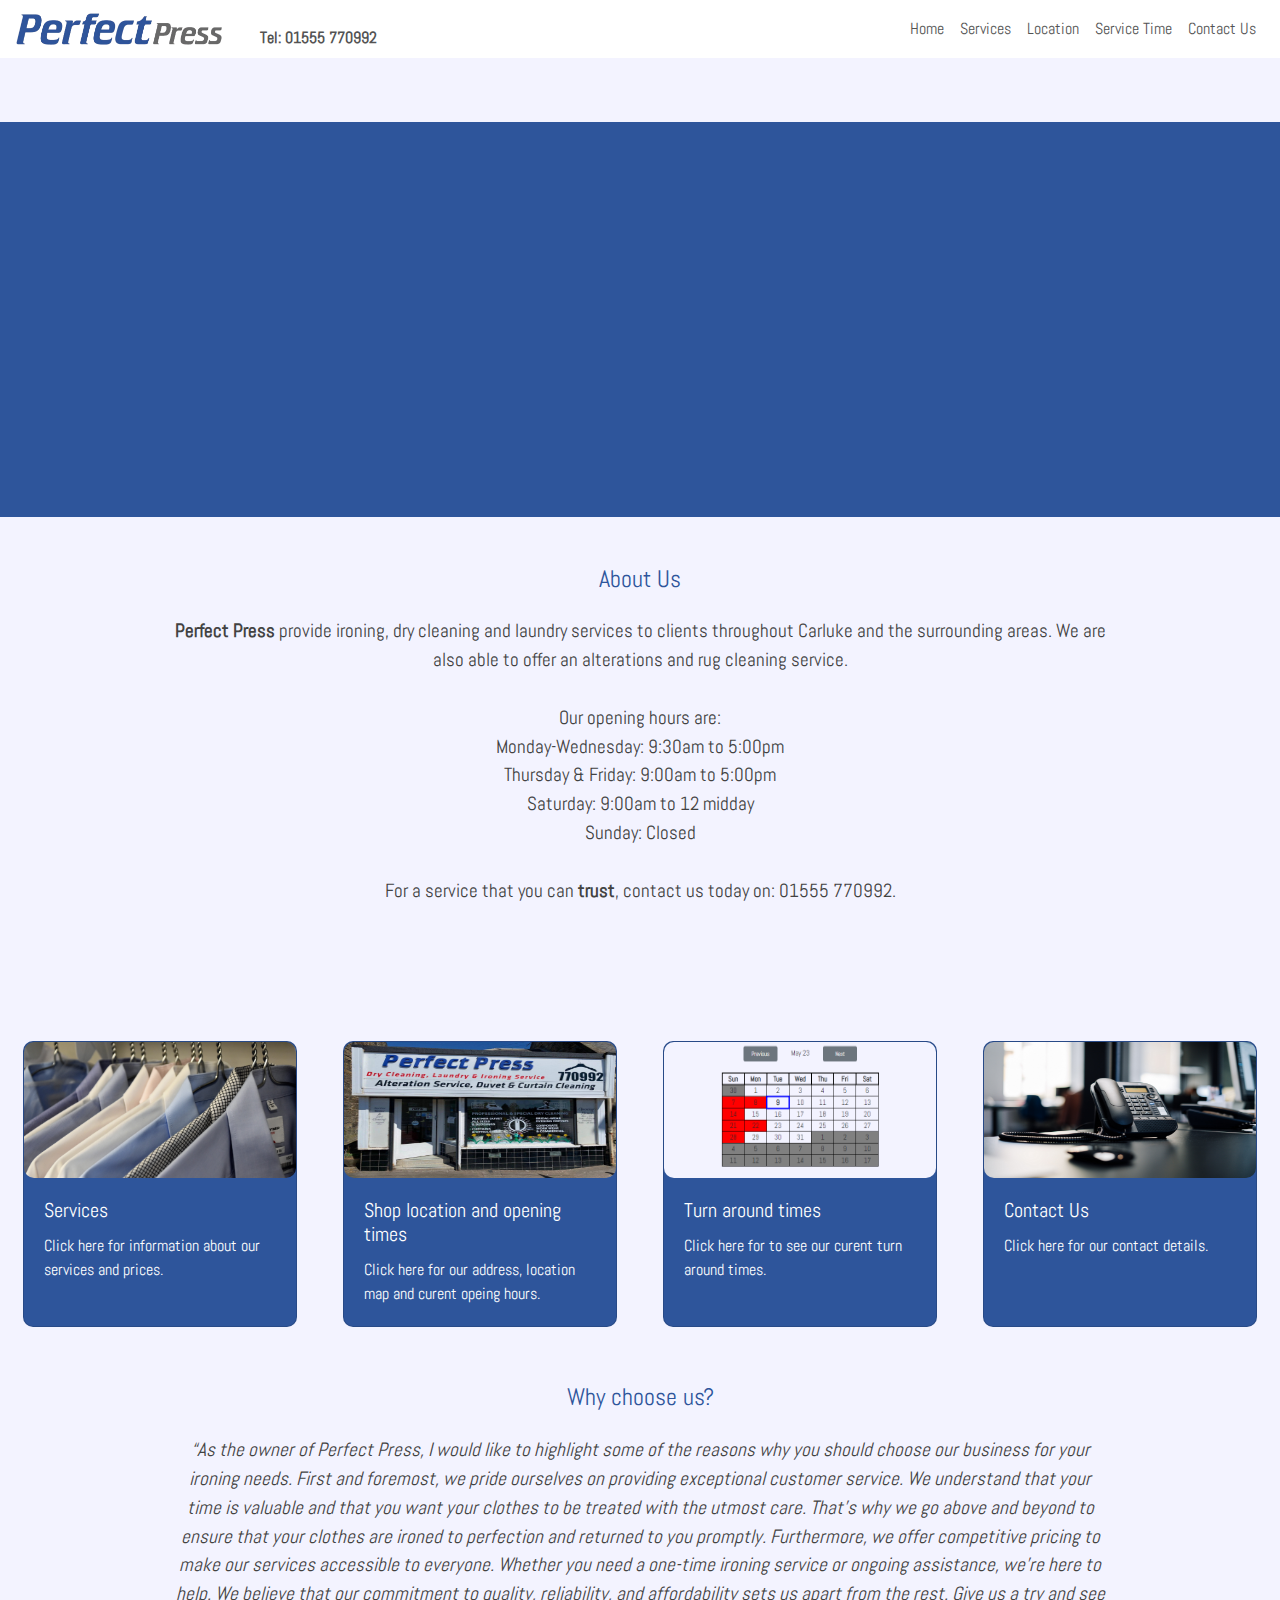
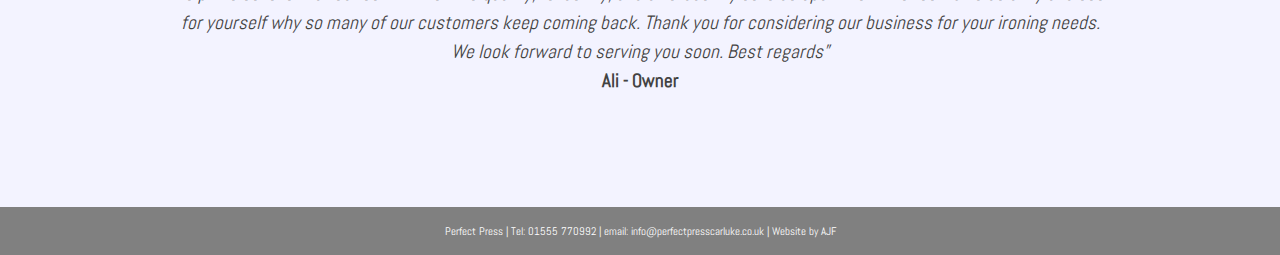
<file: index.html>
<html lang="en">

<head>
  <meta charset="UTF-8">
  <meta http-equiv="X-UA-Compatible" content="IE=edge">
  <meta name="viewport" content="width=device-width, initial-scale=1, shrink-to-fit=no">
  <title>PerfectPressCarluke</title>
  <!-- Bootstrap CSS -->
  <link rel="stylesheet" href="https://cdn.jsdelivr.net/npm/bootstrap@4.3.1/dist/css/bootstrap.min.css"
    integrity="sha384-ggOyR0iXCbMQv3Xipma34MD+dH/1fQ784/j6cY/iJTQUOhcWr7x9JvoRxT2MZw1T" crossorigin="anonymous">
  <link rel="stylesheet" href="stylesheet.css">
  <link rel="preconnect" href="https://fonts.googleapis.com">
<link rel="preconnect" href="https://fonts.gstatic.com" crossorigin>
<link href="https://fonts.googleapis.com/css2?family=Abel&display=swap" rel="stylesheet">
  <script src="components/header.js" type="text/javascript" defer></script>
  <script src="components/footer.js" type="text/javascript" defer></script>

</head>

<body>


  <header-component></header-component>


<div class="main_image_container">
  <img id="main_image" src="images/perfect_press_image3.png" alt="shitrs" class="main_image">
  <div class="main_text_container">
  <div class="main_image_text">
        <div id="changing_texts" class="changing_texts"></div>    
    </div>
  </div>
  </div>

</div> 

      



<div class="section_title">
  <h4>About Us</h4>
</div>

<div class="section_text">
  <b>Perfect Press</b> provide ironing, dry cleaning and laundry services to clients throughout Carluke and the surrounding areas. We are also able to offer an
  alterations and rug cleaning service.
  <br><br>
  Our opening hours are:
      <br>
      Monday-Wednesday: 9:30am to 5:00pm<br>
      Thursday & Friday: 9:00am to 5:00pm<br>
      Saturday: 9:00am to 12 midday<br>
      Sunday: Closed


  <br><br>For a service that you can <b>trust</b>, contact us today on:  01555  770992.
 </div>

 

 <div class="section_text">
    
      
    </div>

  <div class="row row-cols-1 row-cols-sm-2 mx-auto">

    <div class="col  col d-flex justify-content-center m-2">
      <div  class="card my-card"><a href="services.html">
        <img src="images/img2.jpg" class="card-img-top" alt="card-grid-image">
        <div class="card-body">
          <h5 class="card-title">Services</h5>
          <p class="card-text">Click here for information about our services and prices.</p></a>
        </div>
      </div>
    </div>

    <div class="col  col d-flex justify-content-center m-2">
      <div class="card my-card"><a href="locations.html">
        <img src="images\perfect_press_shop_photo.jpg" class="card-img-top" alt="card-grid-image">
        <div class="card-body">
          <h5 class="card-title">Shop location and opening times</h5>
          <p class="card-text">Click here for our address, location map and curent opeing hours.</p></a>
        </div>
      </div>
    </div>
    <div class="col  col d-flex justify-content-center m-2">
      <div class="card my-card"><a href="service_time.html">
        <img src="images/calendar_pic.PNG" class="card-img-top" alt="card-grid-image">
        <div class="card-body">
          <h5 class="card-title">Turn around times</h5>
          <p class="card-text">Click here for to see our curent turn around times.</p></a>
        </div>
      </div>
    </div>
    <div class="col  col d-flex justify-content-center m-2">
      <div class="card my-card"><a href="contact.html">
        <img src="images\contact_image.jpeg" class="card-img-top" alt="card-grid-image">
        <div class="card-body">
          <h5 class="card-title">Contact Us</h5>
          <p class="card-text">Click here for our contact details.</p></a>
        </div>
      </div>
    </div>
  </div>

  <div class="section_title">
    <h4>Why choose us?</h4>
  </div>
   <div class="section_text">
    
  <q>As the owner of Perfect Press, I would like to highlight some of the reasons why you should choose our business for your ironing needs.

    First and foremost, we pride ourselves on providing exceptional customer service. We understand that your time is valuable
    and that you want your clothes to be treated with the utmost care. That's why we go above and beyond to ensure that your clothes are ironed to perfection and returned to you promptly.
    
    Furthermore, we offer competitive pricing to make our services accessible to everyone. Whether you need a one-time ironing service or ongoing assistance, we're here to help.
    
  We believe that our commitment to quality, reliability, and affordability sets us apart from the rest. Give us a try and see for yourself why so many of our customers keep coming back.
    
    Thank you for considering our business for your ironing needs. We look forward to serving you soon.
    
    Best regards</q><br>
     <b>Ali - Owner</b>
  </div>
   
  
      


  <!-- <div class="footer">
  <div class="footer_text">
    You can contact us at any time on 07742 640432 or email us at albofireprotection@gmail.com
  </div>
</div> -->

<footer-component></footer-component>

  <script src="https://code.jquery.com/jquery-3.2.1.slim.min.js" integrity="sha384-KJ3o2DKtIkvYIK3UENzmM7KCkRr/rE9/Qpg6aAZGJwFDMVNA/GpGFF93hXpG5KkN" crossorigin="anonymous"></script>
  <script src="https://cdn.jsdelivr.net/npm/popper.js@1.12.9/dist/umd/popper.min.js" integrity="sha384-ApNbgh9B+Y1QKtv3Rn7W3mgPxhU9K/ScQsAP7hUibX39j7fakFPskvXusvfa0b4Q" crossorigin="anonymous"></script>
  <script src="https://cdn.jsdelivr.net/npm/bootstrap@4.0.0/dist/js/bootstrap.min.js" integrity="sha384-JZR6Spejh4U02d8jOt6vLEHfe/JQGiRRSQQxSfFWpi1MquVdAyjUar5+76PVCmYl" crossorigin="anonymous"></script>
  <script src="https://ajax.googleapis.com/ajax/libs/jquery/3.6.1/jquery.min.js"></script>
  <script>




var messages = [
 "Welcome to Perfect Press..",
 "..a service that you can trust.",
 "We provide ironing, dry cleaning and laundry services..",
 "..to our clients throughout Carluke and the surrounding areas.",
 "We also provide an alterations service and rug cleaning",
 "Call in at any time and we will be delighted to help you."
  ];

var images = [
  "images/perfect_press_image3.png",
  "images/perfect_press_image3.png",
  "images/img2.jpg",
  "images/img2.jpg",
  "images/alterations.png",
  "images/perfect_press_image3.png"

]



let messNumber=0;
let mainImage = document.getElementById("main_image");
let changingText = document.getElementById("changing_texts");

function displayNextScreen(){
  setTimeout(function(){
  if(images[messNumber]!=images[messNumber-1]){mainImage.style = "opacity:0"}; //if the image changes then fade to opacity:0
    changingText.style="opacity:0";
    } , 0000);
  setTimeout(function(){mainImage.src=images[messNumber];changingText.innerHTML=messages[messNumber];}, 1000);
  setTimeout(function(){ mainImage.style = "opacity:1";changingText.style="opacity:1";incrementCount()},2000);
}

function incrementCount(){
  messNumber++;
  //if (messNumber>messages.length-1){messNumber=0;}
  (messNumber>messages.length-1) ? messNumber=0:null;
}

$(document).ready(function(){
  displayNextScreen();
  setInterval(displayNextScreen, 5000);  
});
  </script>

<!-- Default Statcounter code for My business website http://Www.perfectpresscarluke.co.uk -->
<script type="text/javascript">
  var sc_project=12865806;
  var sc_invisible=1;
  var sc_security="09a783ff";
  </script>
  <script type="text/javascript" src="https://www.statcounter.com/counter/counter.js"; async></script>
  <noscript><div class="statcounter"><a title="Web Analytics" href="https://statcounter.com/"; target="_blank"><img class="statcounter" src="https://c.statcounter.com/12865806/0/09a783ff/1/"; alt="Web Analytics" referrerPolicy="no-referrer-when-downgrade"></a></div></noscript>
  <!-- End of Statcounter Code -->

</body>

</html>
</file>
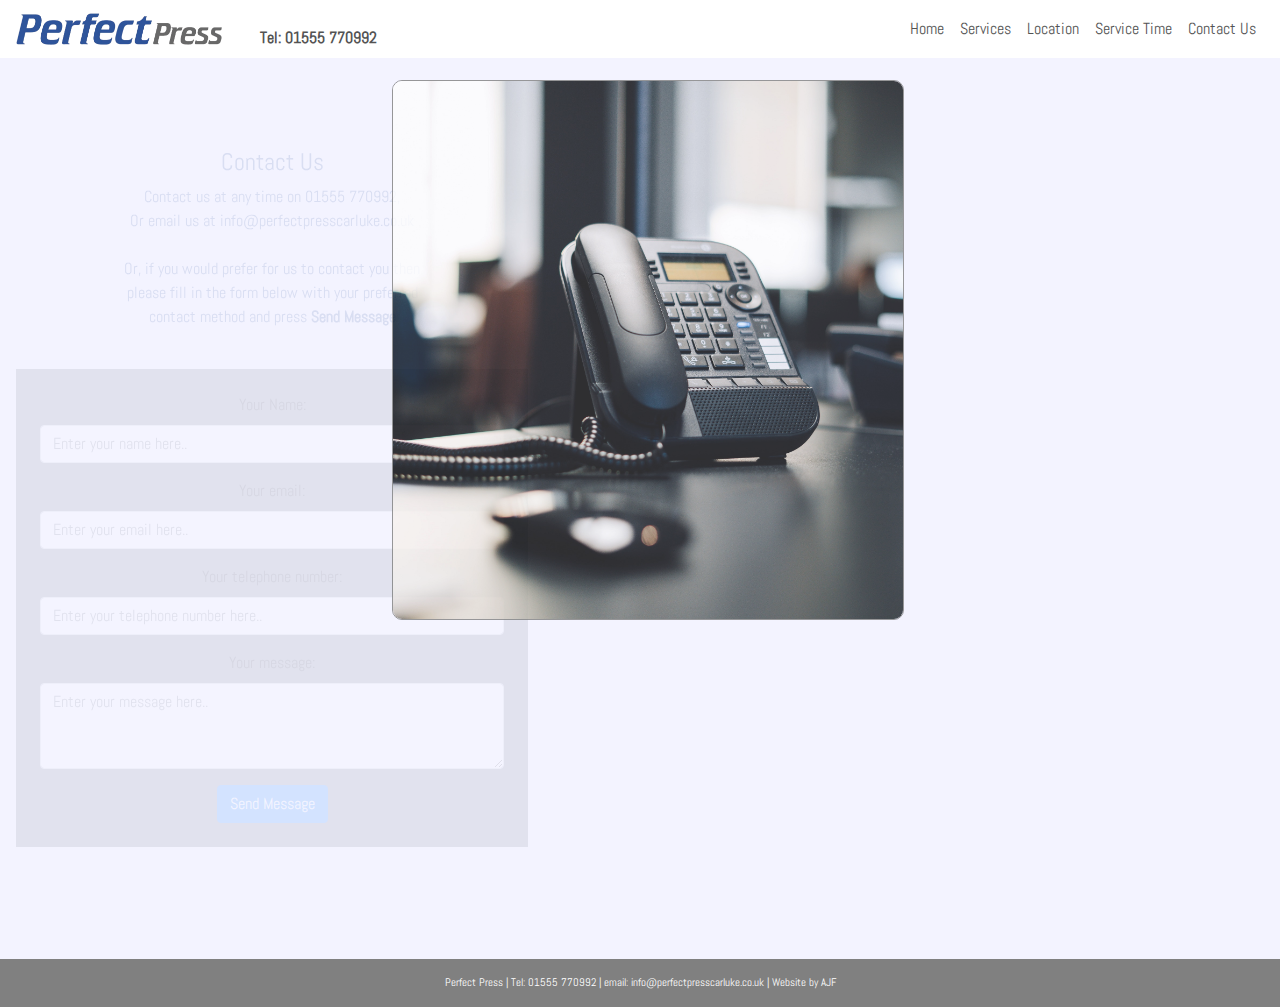
<file: contact.html>
<html lang="en">

<head>
  <meta charset="UTF-8">
  <meta http-equiv="X-UA-Compatible" content="IE=edge">
  <meta name="viewport" content="width=device-width, initial-scale=1, shrink-to-fit=no">
  <title>PerfectPressCarluke_ContactUs</title>
  <!-- Bootstrap CSS -->
  <link rel="stylesheet" href="https://cdn.jsdelivr.net/npm/bootstrap@4.3.1/dist/css/bootstrap.min.css"
    integrity="sha384-ggOyR0iXCbMQv3Xipma34MD+dH/1fQ784/j6cY/iJTQUOhcWr7x9JvoRxT2MZw1T" crossorigin="anonymous">
  <link rel="stylesheet" href="stylesheet.css">
  <link rel="preconnect" href="https://fonts.googleapis.com">
  <link rel="preconnect" href="https://fonts.gstatic.com" crossorigin>
  <link href="https://fonts.googleapis.com/css2?family=Abel&display=swap" rel="stylesheet">
  <script src="components/header.js" type="text/javascript" defer></script>
  <script src="components/footer.js" type="text/javascript" defer></script>
  <!--test master brach-->
 
</head>


<body>
<div class="suplement-pages">

  <header-component></header-component>
  
<image class="fixed-image" src="images/contact_image.jpeg"></image>
<div class="side-text">
  <h4>Contact Us</h4>
  <p>
    
      Contact us at any time on 01555  770992,<br>
      Or email us at info@perfectpresscarluke.co.uk<br><br>
      Or, if you would prefer for us to contact you then<br>
      please fill in the form below with your preferred<br>
      contact method and press <b>Send Message</b><br>
   
    <form id="contact_form" class="align-self-center w-100 bg-secondary m-4 p-4" method="post" action="php/sendContactForm.php">
      <div class="form-group">
        <label for="Name">Your Name:</label>
        <input name="customer_name" type="text" class="form-control" id="Name" placeholder="Enter your name here..">
       
      </div>
     
      <div class="form-group">
        <label for="Email">Your email:</label>
        <input name="customer_email" type="email" class="form-control" id="Email" placeholder="Enter your email here..">
      </div>
  
      <div class="form-group">
        <label for="Telephone">Your telephone number:</label>
        <input name="customer_telephone" type="number" class="form-control" id="Telephone" placeholder="Enter your telephone number here..">
      </div>
  
      <div class="form-group">
        <label for="YourMessage">Your message:</label>
        <textarea name ="customer_message" type ="text" class="form-control" id="YourMessage" rows="3"  placeholder="Enter your message here.."></textarea>
      </div>
      <button type="submit" class="btn btn-primary">Send Message</button>
    </form>

  <br>
 
<!--INFOMATION-->

  </p>
</div>
<image class="slide-image" src="images/contact_image.jpeg"></image>


</div>

<footer-component></footer-component>

<!-- SCRIPTS -->

  <script src="https://code.jquery.com/jquery-3.2.1.slim.min.js" integrity="sha384-KJ3o2DKtIkvYIK3UENzmM7KCkRr/rE9/Qpg6aAZGJwFDMVNA/GpGFF93hXpG5KkN" crossorigin="anonymous"></script>
  <script src="https://cdn.jsdelivr.net/npm/popper.js@1.12.9/dist/umd/popper.min.js" integrity="sha384-ApNbgh9B+Y1QKtv3Rn7W3mgPxhU9K/ScQsAP7hUibX39j7fakFPskvXusvfa0b4Q" crossorigin="anonymous"></script>
  <script src="https://cdn.jsdelivr.net/npm/bootstrap@4.0.0/dist/js/bootstrap.min.js" integrity="sha384-JZR6Spejh4U02d8jOt6vLEHfe/JQGiRRSQQxSfFWpi1MquVdAyjUar5+76PVCmYl" crossorigin="anonymous"></script>
  <script src="https://ajax.googleapis.com/ajax/libs/jquery/3.6.1/jquery.min.js"></script>

<script> 

$(document).ready(function(){
    
    $(".slide-image").animate({left: '+50vw',opacity:'1'},1000, 'swing').fadeIn(2000);
    $(".side-text").hide().css("opacity","1").fadeIn(3000);
   

});

</script> 

<!-- Default Statcounter code for My business website http://Www.perfectpresscarluke.co.uk -->
<script type="text/javascript">
  var sc_project=12865806;
  var sc_invisible=1;
  var sc_security="09a783ff";
  </script>
  <script type="text/javascript" src="https://www.statcounter.com/counter/counter.js"; async></script>
  <noscript><div class="statcounter"><a title="Web Analytics" href="https://statcounter.com/"; target="_blank"><img class="statcounter" src="https://c.statcounter.com/12865806/0/09a783ff/1/"; alt="Web Analytics" referrerPolicy="no-referrer-when-downgrade"></a></div></noscript>
  <!-- End of Statcounter Code -->

</body>

</html>
</file>
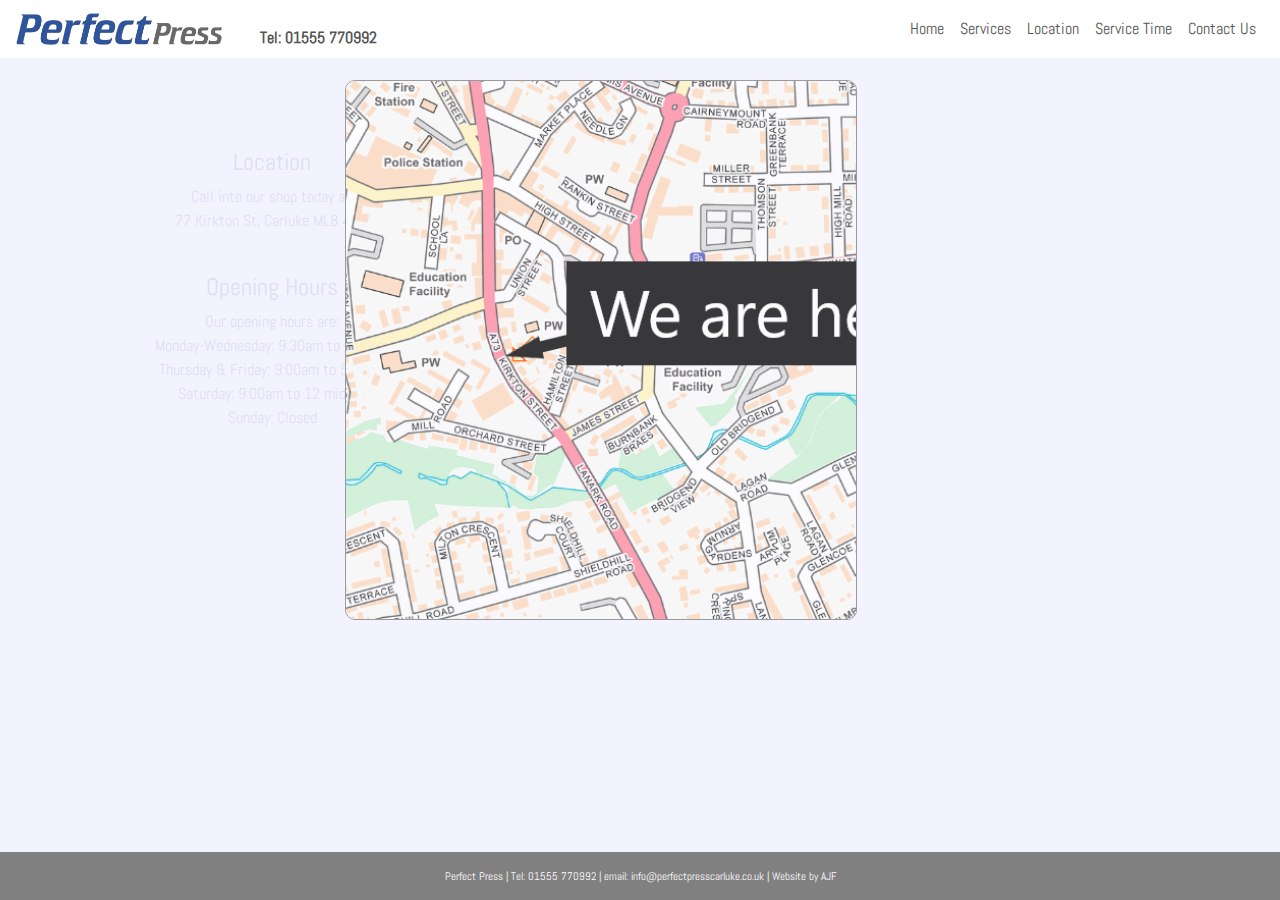
<file: locations.html>
<html lang="en">

<head>
  <meta charset="UTF-8">
  <meta http-equiv="X-UA-Compatible" content="IE=edge">
  <meta name="viewport" content="width=device-width, initial-scale=1, shrink-to-fit=no">
  <title>PerfectPressCarluke_Location</title>
  <!-- Bootstrap CSS -->
  <link rel="stylesheet" href="https://cdn.jsdelivr.net/npm/bootstrap@4.3.1/dist/css/bootstrap.min.css"
    integrity="sha384-ggOyR0iXCbMQv3Xipma34MD+dH/1fQ784/j6cY/iJTQUOhcWr7x9JvoRxT2MZw1T" crossorigin="anonymous">
  <link rel="stylesheet" href="stylesheet.css">
  <link rel="preconnect" href="https://fonts.googleapis.com">
  <link rel="preconnect" href="https://fonts.gstatic.com" crossorigin>
  <link href="https://fonts.googleapis.com/css2?family=Abel&display=swap" rel="stylesheet">
  <script src="components/header.js" type="text/javascript" defer></script>
  <script src="components/footer.js" type="text/javascript" defer></script>

 
</head>


<body>
<div class="suplement-pages">
  <header-component></header-component>
<image class="fixed-image" src="images\carluke_map_3.png"></image>
<div class="side-text">
  <h4>Location</h4>
  <p>
  Call into our shop today at:

    <br>
    77 Kirkton St, Carluke ML8 4AD.
    <br><br>
   

    <h4>Opening Hours</h4>
    <p>
      Our opening hours are:
      <br>
      Monday-Wednesday: 9:30am to 5:00pm<br>
      Thursday & Friday: 9:00am to 5:00pm<br>
      Saturday: 9:00am to 12 midday<br>
      Sunday: Closed

<!--INFO-->

</p>
</div>
<image class="slide-image" src="images\carluke_map_3.png"></image>


</div>

<footer-component></footer-component>

<!-- SCRIPTS -->

  <script src="https://code.jquery.com/jquery-3.2.1.slim.min.js" integrity="sha384-KJ3o2DKtIkvYIK3UENzmM7KCkRr/rE9/Qpg6aAZGJwFDMVNA/GpGFF93hXpG5KkN" crossorigin="anonymous"></script>
  <script src="https://cdn.jsdelivr.net/npm/popper.js@1.12.9/dist/umd/popper.min.js" integrity="sha384-ApNbgh9B+Y1QKtv3Rn7W3mgPxhU9K/ScQsAP7hUibX39j7fakFPskvXusvfa0b4Q" crossorigin="anonymous"></script>
  <script src="https://cdn.jsdelivr.net/npm/bootstrap@4.0.0/dist/js/bootstrap.min.js" integrity="sha384-JZR6Spejh4U02d8jOt6vLEHfe/JQGiRRSQQxSfFWpi1MquVdAyjUar5+76PVCmYl" crossorigin="anonymous"></script>
  <script src="https://ajax.googleapis.com/ajax/libs/jquery/3.6.1/jquery.min.js"></script>

<script> 

$(document).ready(function(){
    
    $(".slide-image").animate({left: '+50vw',opacity:'1'},1000, 'swing').fadeIn(2000);
    $(".side-text").hide().css("opacity","1").fadeIn(3000);
   

});

</script> 

<!-- Default Statcounter code for My business website http://Www.perfectpresscarluke.co.uk -->
<script type="text/javascript">
var sc_project=12865806;
var sc_invisible=1;
var sc_security="09a783ff";
</script>
<script type="text/javascript" src="https://www.statcounter.com/counter/counter.js"; async></script>
<noscript><div class="statcounter"><a title="Web Analytics" href="https://statcounter.com/"; target="_blank"><img class="statcounter" src="https://c.statcounter.com/12865806/0/09a783ff/1/"; alt="Web Analytics" referrerPolicy="no-referrer-when-downgrade"></a></div></noscript>
<!-- End of Statcounter Code -->

</body>

</html>
</file>
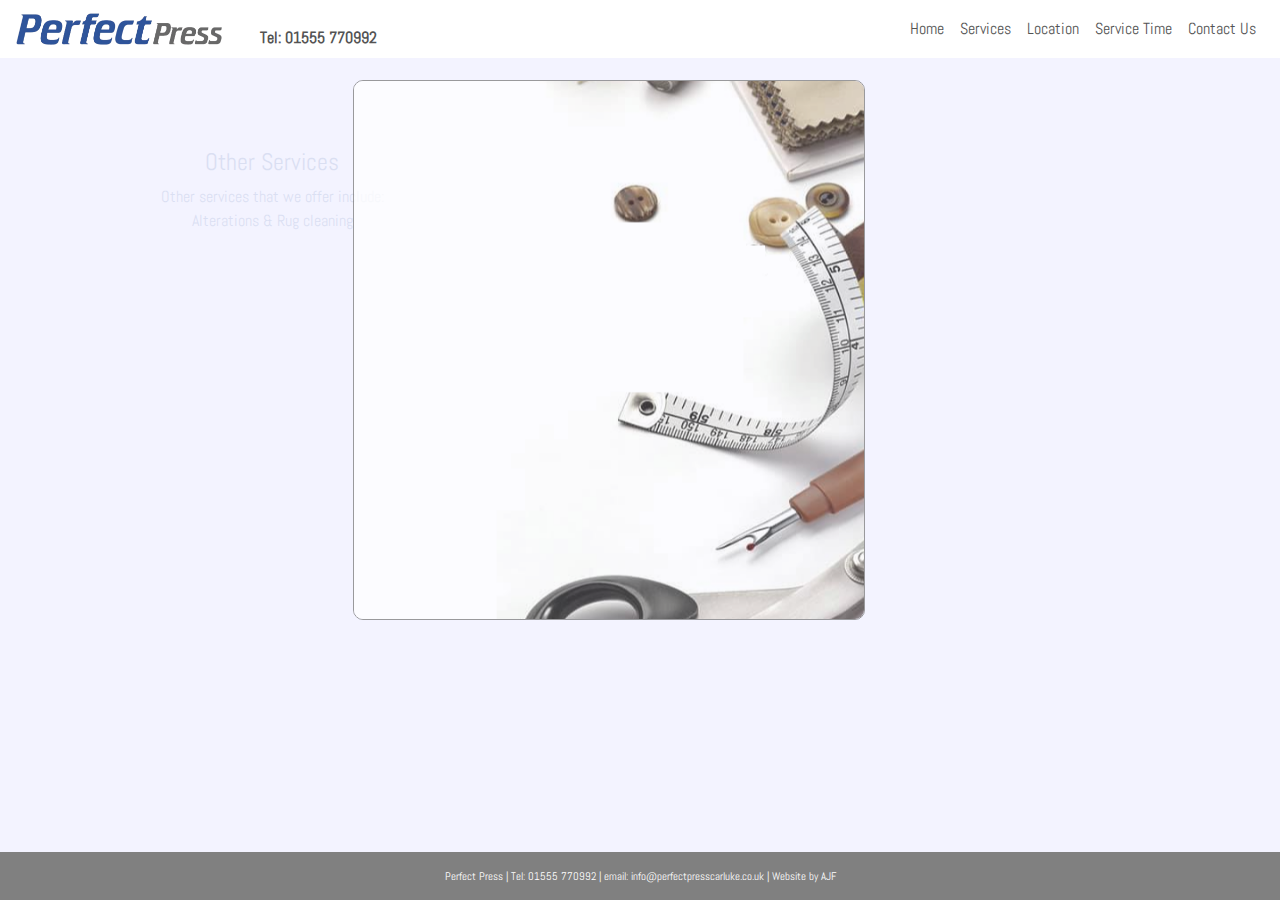
<file: other_services.html>
<html lang="en">

<head>
  <meta charset="UTF-8">
  <meta http-equiv="X-UA-Compatible" content="IE=edge">
  <meta name="viewport" content="width=device-width, initial-scale=1, shrink-to-fit=no">
  <title>PerfectPressCarluke_OtherServices</title>
  <!-- Bootstrap CSS -->
  <link rel="stylesheet" href="https://cdn.jsdelivr.net/npm/bootstrap@4.3.1/dist/css/bootstrap.min.css"
    integrity="sha384-ggOyR0iXCbMQv3Xipma34MD+dH/1fQ784/j6cY/iJTQUOhcWr7x9JvoRxT2MZw1T" crossorigin="anonymous">
  <link rel="stylesheet" href="stylesheet.css">
  <link rel="preconnect" href="https://fonts.googleapis.com">
  <link rel="preconnect" href="https://fonts.gstatic.com" crossorigin>
  <link href="https://fonts.googleapis.com/css2?family=Abel&display=swap" rel="stylesheet">
  <script src="components/header.js" type="text/javascript" defer></script>
  <script src="components/footer.js" type="text/javascript" defer></script>

 
</head>


<body>
<div class="suplement-pages">
  <header-component></header-component>
<image class="fixed-image" src="images/alterations.png"></image>
<div class="side-text">
  <h4>Other Services</h4>
  <p>
    Other services that we offer include:
    <br>
    Alterations & Rug cleaning
    <br><br>

  <!--INFO-->



  </p>
</div>
<image class="slide-image" src="images/alterations.png"></image>


</div>

<footer-component></footer-component>

<!-- SCRIPTS -->

  <script src="https://code.jquery.com/jquery-3.2.1.slim.min.js" integrity="sha384-KJ3o2DKtIkvYIK3UENzmM7KCkRr/rE9/Qpg6aAZGJwFDMVNA/GpGFF93hXpG5KkN" crossorigin="anonymous"></script>
  <script src="https://cdn.jsdelivr.net/npm/popper.js@1.12.9/dist/umd/popper.min.js" integrity="sha384-ApNbgh9B+Y1QKtv3Rn7W3mgPxhU9K/ScQsAP7hUibX39j7fakFPskvXusvfa0b4Q" crossorigin="anonymous"></script>
  <script src="https://cdn.jsdelivr.net/npm/bootstrap@4.0.0/dist/js/bootstrap.min.js" integrity="sha384-JZR6Spejh4U02d8jOt6vLEHfe/JQGiRRSQQxSfFWpi1MquVdAyjUar5+76PVCmYl" crossorigin="anonymous"></script>
  <script src="https://ajax.googleapis.com/ajax/libs/jquery/3.6.1/jquery.min.js"></script>

<script> 

$(document).ready(function(){
    
    $(".slide-image").animate({left: '+50vw',opacity:'1'},1000, 'swing').fadeIn(2000);
    $(".side-text").hide().css("opacity","1").fadeIn(3000);
   

});

</script> 

<!-- Default Statcounter code for My business website http://Www.perfectpresscarluke.co.uk -->
<script type="text/javascript">
  var sc_project=12865806;
  var sc_invisible=1;
  var sc_security="09a783ff";
  </script>
  <script type="text/javascript" src="https://www.statcounter.com/counter/counter.js"; async></script>
  <noscript><div class="statcounter"><a title="Web Analytics" href="https://statcounter.com/"; target="_blank"><img class="statcounter" src="https://c.statcounter.com/12865806/0/09a783ff/1/"; alt="Web Analytics" referrerPolicy="no-referrer-when-downgrade"></a></div></noscript>
  <!-- End of Statcounter Code -->

</body>

</html>
</file>
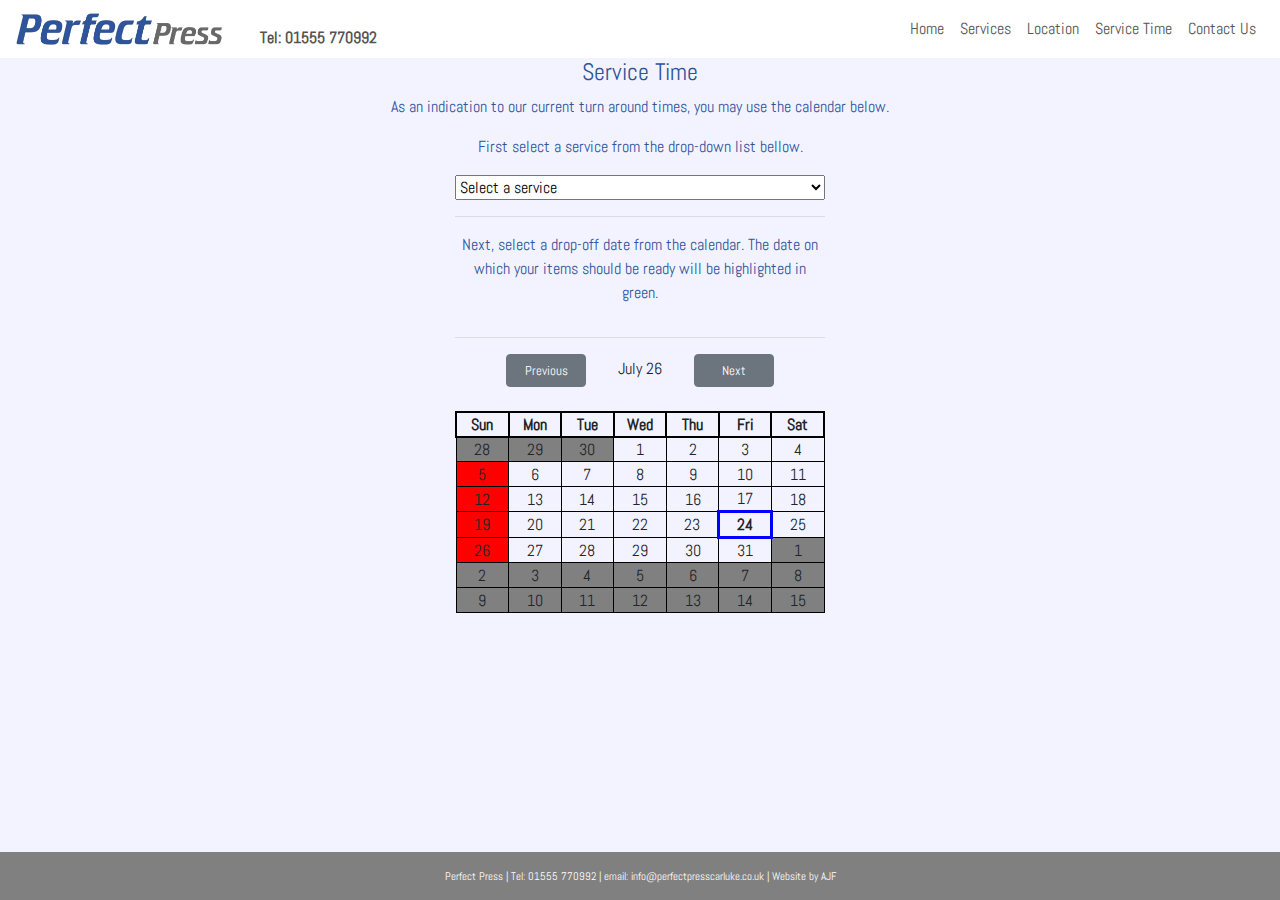
<file: service_time.html>
<html lang="en">

<head>
  <meta charset="UTF-8">
  <meta http-equiv="X-UA-Compatible" content="IE=edge">
  <meta name="viewport" content="width=device-width, initial-scale=1, shrink-to-fit=no">
  <title>PerfectPressCarluke_OtherServices</title>
  <!-- Bootstrap CSS -->
  <link rel="stylesheet" href="https://cdn.jsdelivr.net/npm/bootstrap@4.3.1/dist/css/bootstrap.min.css"
    integrity="sha384-ggOyR0iXCbMQv3Xipma34MD+dH/1fQ784/j6cY/iJTQUOhcWr7x9JvoRxT2MZw1T" crossorigin="anonymous">
  <link rel="stylesheet" href="stylesheet.css">
  <link rel="preconnect" href="https://fonts.googleapis.com">
  <link rel="preconnect" href="https://fonts.gstatic.com" crossorigin>
  <link href="https://fonts.googleapis.com/css2?family=Abel&display=swap" rel="stylesheet">
  <script src="components/header.js" type="text/javascript" defer></script>
  <script src="components/footer.js" type="text/javascript" defer></script>

   <!--For my calendar component we need all 3 links to: the commponent js, the script js and the css files-->
   <link href="components/calendar.css" rel="stylesheet"><!--link ri calendar css-->
   <script src="components/calendar.js" type="text/javascript"></script><!--link to calendar component-->
 
</head>


<body>
<div class="suplement-pages">
  <header-component></header-component>
<!--<image class="fixed-image" src="images/alterations.png"></image>-->
<!--<div class="side-text">-->
  <div class="text-center">
  <h4>Service Time</h4>
 <p>As an indication to our current turn around times, you may use the calendar below.</p>
 
  <calendar-component></calendar-component>

  </p>
</div>
<!--<image class="slide-image" src="images/alterations.png"></image>-->


</div>

<footer-component></footer-component>

<!-- SCRIPTS -->

<script src="components/calender_javaScript.js" crossorigin="anonymous" defer></script><!--link to calendar script-->

  <script src="https://code.jquery.com/jquery-3.2.1.slim.min.js" integrity="sha384-KJ3o2DKtIkvYIK3UENzmM7KCkRr/rE9/Qpg6aAZGJwFDMVNA/GpGFF93hXpG5KkN" crossorigin="anonymous"></script>
  <script src="https://cdn.jsdelivr.net/npm/popper.js@1.12.9/dist/umd/popper.min.js" integrity="sha384-ApNbgh9B+Y1QKtv3Rn7W3mgPxhU9K/ScQsAP7hUibX39j7fakFPskvXusvfa0b4Q" crossorigin="anonymous"></script>
  <script src="https://cdn.jsdelivr.net/npm/bootstrap@4.0.0/dist/js/bootstrap.min.js" integrity="sha384-JZR6Spejh4U02d8jOt6vLEHfe/JQGiRRSQQxSfFWpi1MquVdAyjUar5+76PVCmYl" crossorigin="anonymous"></script>
  <script src="https://ajax.googleapis.com/ajax/libs/jquery/3.6.1/jquery.min.js"></script>

<script> 

$(document).ready(function(){
    
    $(".slide-image").animate({left: '+50vw',opacity:'1'},1000, 'swing').fadeIn(2000);
    $(".side-text").hide().css("opacity","1").fadeIn(3000);
   

});

</script> 

<!-- Default Statcounter code for My business website http://Www.perfectpresscarluke.co.uk -->
<script type="text/javascript">
  var sc_project=12865806;
  var sc_invisible=1;
  var sc_security="09a783ff";
  </script>
  <script type="text/javascript" src="https://www.statcounter.com/counter/counter.js"; async></script>
  <noscript><div class="statcounter"><a title="Web Analytics" href="https://statcounter.com/"; target="_blank"><img class="statcounter" src="https://c.statcounter.com/12865806/0/09a783ff/1/"; alt="Web Analytics" referrerPolicy="no-referrer-when-downgrade"></a></div></noscript>
  <!-- End of Statcounter Code -->

</body>

</html>
</file>
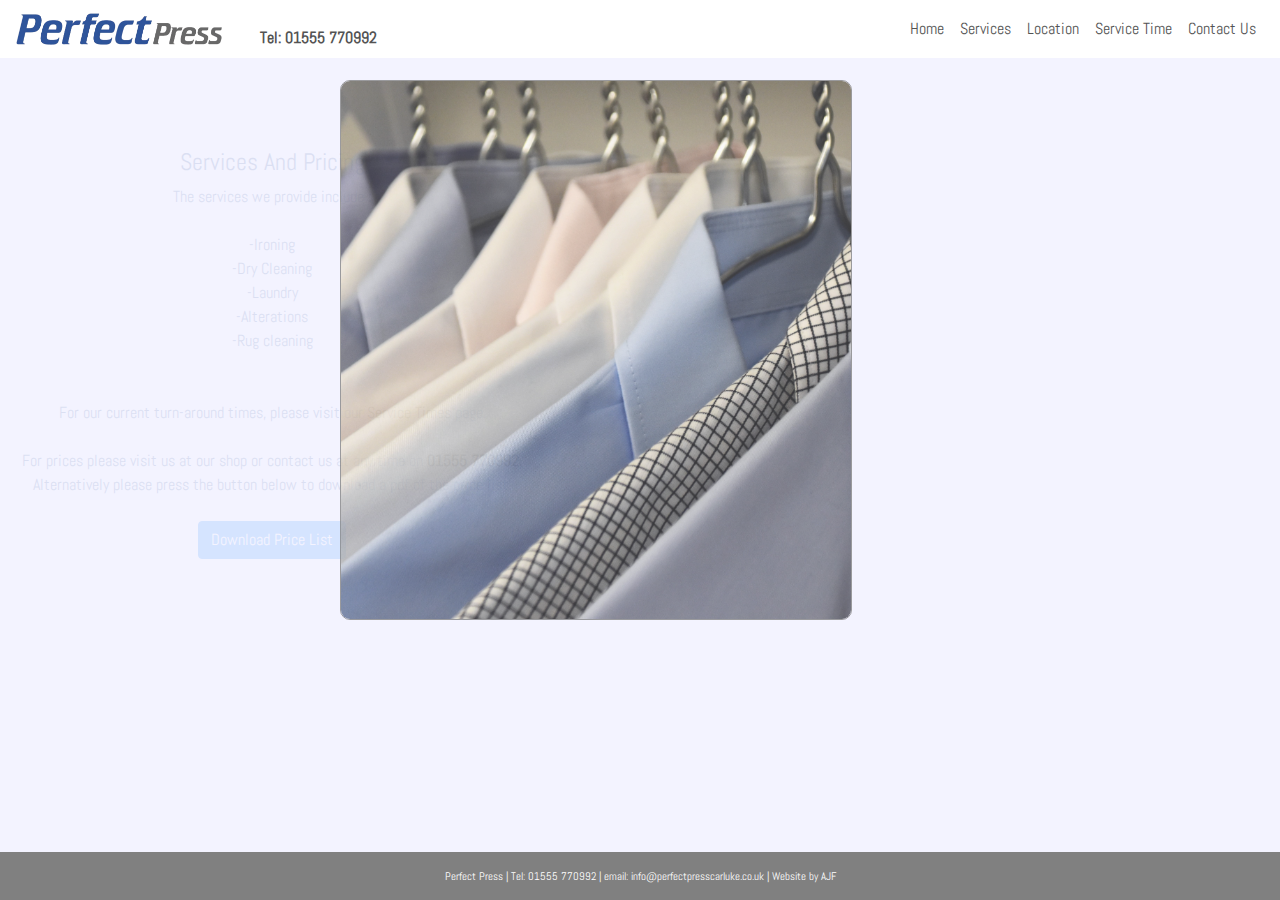
<file: services.html>
<html lang="en">

<head>
  <meta charset="UTF-8">
  <meta http-equiv="X-UA-Compatible" content="IE=edge">
  <meta name="viewport" content="width=device-width, initial-scale=1, shrink-to-fit=no">
  <title>PerfectPressCarluke_Services</title>
  <!-- Bootstrap CSS -->
  <link rel="stylesheet" href="https://cdn.jsdelivr.net/npm/bootstrap@4.3.1/dist/css/bootstrap.min.css"
    integrity="sha384-ggOyR0iXCbMQv3Xipma34MD+dH/1fQ784/j6cY/iJTQUOhcWr7x9JvoRxT2MZw1T" crossorigin="anonymous">
  <link rel="stylesheet" href="stylesheet.css">
  <link rel="preconnect" href="https://fonts.googleapis.com">
  <link rel="preconnect" href="https://fonts.gstatic.com" crossorigin>
  <link href="https://fonts.googleapis.com/css2?family=Abel&display=swap" rel="stylesheet">
  <script src="components/header.js" type="text/javascript" defer></script>
  <script src="components/footer.js" type="text/javascript" defer></script>


</head>


<body>
  <div class="suplement-pages">
    <header-component></header-component>
    <image class="fixed-image" src="images\img2.jpg"></image>
    <div class="side-text">
      <h4>Services And Pricing</h4>
      <p>
        The services we provide include :
        <br><br>
        -Ironing
        <br>
        -Dry Cleaning
        <br>
        -Laundry
        <br>
        -Alterations
        <br>
        -Rug cleaning
        <br><br>
        <br>
        For our current turn-around times, please visit our <a style="color:black;" href="service_time.html">Service Times</a> page.
        <br>

        <br>
        For prices please visit us at our shop or contact us at any time on <b style="color: black !important;;">01555  770992.</b>
        <br>





        <!-- ***OLD FORM FOR REQUESTING EMAIL FOR PRICE LIST

  Alternatively please enter your email below and we will send a price list to you. 
  </p>

  <form id="contact_form" class="align-self-center w-80 bg-secondary m-4 p-4" method="post" action="php/sendPriceList.php">
    <div class="form-group">
      <label for="Name">Your Name</label>
      <input name="customer_name" type="text" class="form-control" id="Name" placeholder="Enter your name">
     
    </div>
    <div class="form-group">
      <label for="PreferedContactMethod">Your email:</label>
      <input name="customer_contact" type="email" class="form-control" id="PreferedContactMethod" placeholder="Enter your email">
    </div>
    <button type="submit" class="btn btn-primary">Send me a price list</button>
  </form>
-->

        Alternatively please press the button below to download a pdf of the price list.
        <br><br>
        <button class="btn btn-primary"><a href="download.php?file=price_list.pdf">Download Price List</a></button>
      </p>



    </div>
    <image class="slide-image" src="images\img2.jpg"></image>


  </div>

  <footer-component></footer-component>

  <!-- SCRIPTS -->

  <script src="https://code.jquery.com/jquery-3.2.1.slim.min.js"
    integrity="sha384-KJ3o2DKtIkvYIK3UENzmM7KCkRr/rE9/Qpg6aAZGJwFDMVNA/GpGFF93hXpG5KkN"
    crossorigin="anonymous"></script>
  <script src="https://cdn.jsdelivr.net/npm/popper.js@1.12.9/dist/umd/popper.min.js"
    integrity="sha384-ApNbgh9B+Y1QKtv3Rn7W3mgPxhU9K/ScQsAP7hUibX39j7fakFPskvXusvfa0b4Q"
    crossorigin="anonymous"></script>
  <script src="https://cdn.jsdelivr.net/npm/bootstrap@4.0.0/dist/js/bootstrap.min.js"
    integrity="sha384-JZR6Spejh4U02d8jOt6vLEHfe/JQGiRRSQQxSfFWpi1MquVdAyjUar5+76PVCmYl"
    crossorigin="anonymous"></script>
  <script src="https://ajax.googleapis.com/ajax/libs/jquery/3.6.1/jquery.min.js"></script>

  <script>

    $(document).ready(function () {

      $(".slide-image").animate({ left: '+50vw', opacity: '1' }, 1000, 'swing').fadeIn(2000);
      $(".side-text").hide().css("opacity", "1").fadeIn(3000);


    });

  </script>

  <!-- Default Statcounter code for My business website http://Www.perfectpresscarluke.co.uk -->
  <script type="text/javascript">
    var sc_project = 12865806;
    var sc_invisible = 1;
    var sc_security = "09a783ff";
  </script>
  <script type="text/javascript" src="https://www.statcounter.com/counter/counter.js" ; async></script>
  <noscript>
    <div class="statcounter"><a title="Web Analytics" href="https://statcounter.com/" ; target="_blank"><img
          class="statcounter" src="https://c.statcounter.com/12865806/0/09a783ff/1/" ; alt="Web Analytics"
          referrerPolicy="no-referrer-when-downgrade"></a></div>
  </noscript>
  <!-- End of Statcounter Code -->

</body>

</html>
</file>
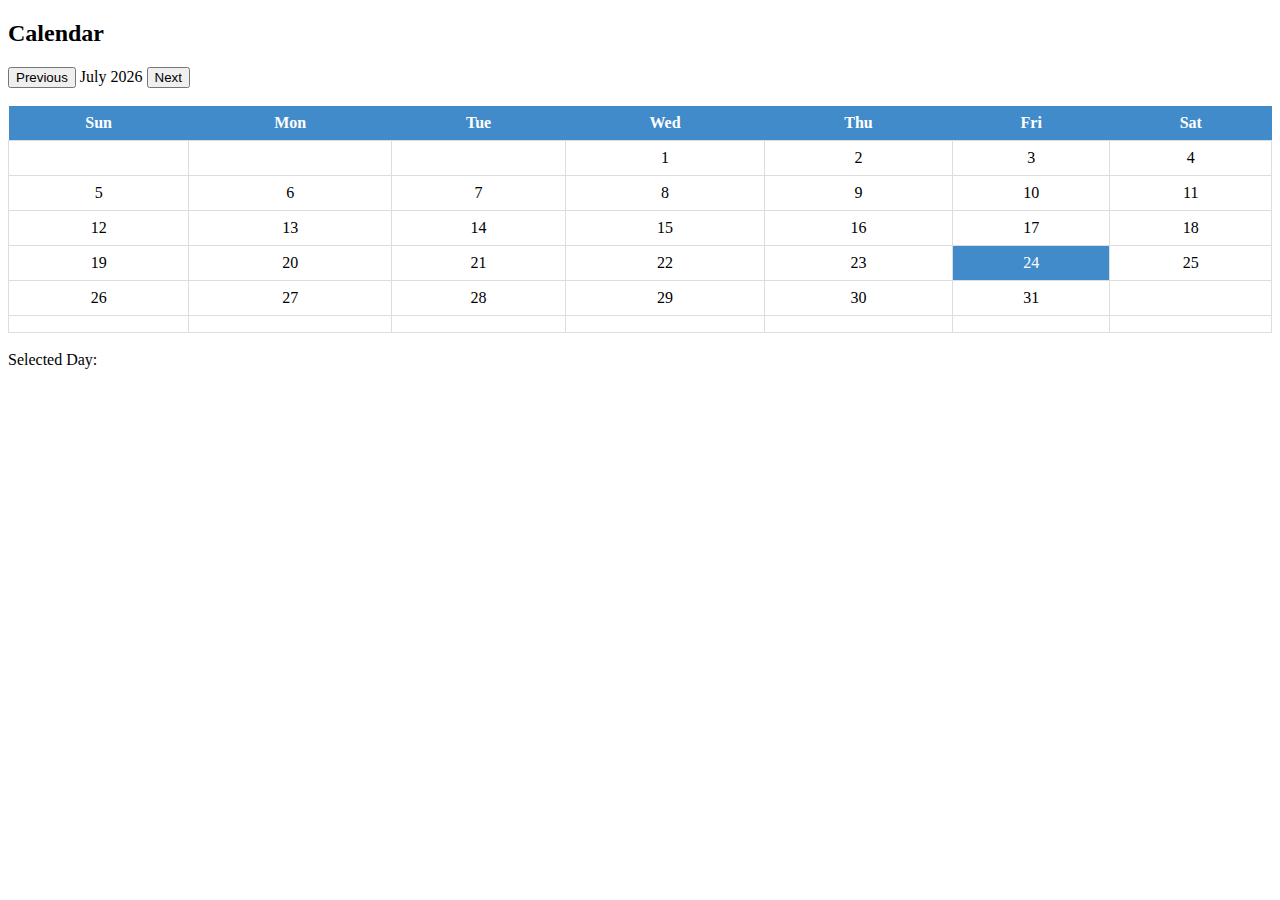
<file: test_12345.html>
<!DOCTYPE html>
<html>
  <head>
    <title>Calendar</title>
    <style>
      table {
        border-collapse: collapse;
        width: 100%;
      }
      th {
        text-align: center;
        padding: 8px;
        background-color: #428bca;
        color: white;
      }
      td {
        text-align: center;
        padding: 8px;
        border: 1px solid #ddd;
      }
      td.today {
        background-color: #428bca;
        color: white;
      }
      td.selected {
        background-color: #ffcc66;
      }
    </style>
  </head>
  <body>
    <h2>Calendar</h2>
    <div>
      <button onclick="previousMonth()">Previous</button>
      <span id="currentMonth"></span>
      <button onclick="nextMonth()">Next</button>
    </div>
    <br>
    <table id="calendar">
      <thead>
        <tr>
          <th>Sun</th>
          <th>Mon</th>
          <th>Tue</th>
          <th>Wed</th>
          <th>Thu</th>
          <th>Fri</th>
          <th>Sat</th>
        </tr>
      </thead>
      <tbody>
      </tbody>
    </table>
    <br>
    <div>
      <label>Selected Day: </label>
      <span id="selectedDay"></span>
    </div>
  </body>
  <script>
    var currentDate = new Date();
    var selectedDate = null;

    function renderCalendar() {
      var year = currentDate.getFullYear();
      var month = currentDate.getMonth();
      var firstDay = new Date(year, month, 1).getDay();
      var daysInMonth = new Date(year, month + 1, 0).getDate();
      var calendarBody = document.getElementById("calendar").getElementsByTagName("tbody")[0];

      // Clear the calendar
      calendarBody.innerHTML = "";

      // Set the current month and year
      document.getElementById("currentMonth").innerHTML = new Date(year, month, 1).toLocaleDateString("en-US", { month: "long", year: "numeric" });

      // Render the calendar
      var date = 1;
      for (var i = 0; i < 6; i++) {
        var row = document.createElement("tr");
        for (var j = 0; j < 7; j++) {
          var cell = document.createElement("td");
          if (i === 0 && j < firstDay) {
            cell.appendChild(document.createTextNode(""));
          } else if (date > daysInMonth) {
            cell.appendChild(document.createTextNode(""));
          } else {
            cell.appendChild(document.createTextNode(date));
            cell.addEventListener("click", selectDay);
            if (date === currentDate.getDate() && year === currentDate.getFullYear() && month === currentDate.getMonth()) {
              cell.classList.add("today");
            }
            date++;
          }
          row.appendChild(cell);
        }
        calendarBody.appendChild(row);
      }
    }

    function selectDay() {
      if (selectedDate != null) {
        selectedDate.classList.remove("selected");
      }
      selectedDate = this;
      selectedDate.classList.add("selected");
      document.getElementById("selectedDay").innerHTML = currentDate.toLocaleDateString("en-US", {weekday: "long", month: "long", day: "numeric"}) + ": " + selectedDate.innerHTML;
}

function previousMonth() {
  currentDate.setMonth(currentDate.getMonth() - 1);
  renderCalendar();
}

function nextMonth() {
  currentDate.setMonth(currentDate.getMonth() + 1);
  renderCalendar();
}

renderCalendar(); </script>
</html>
</file>
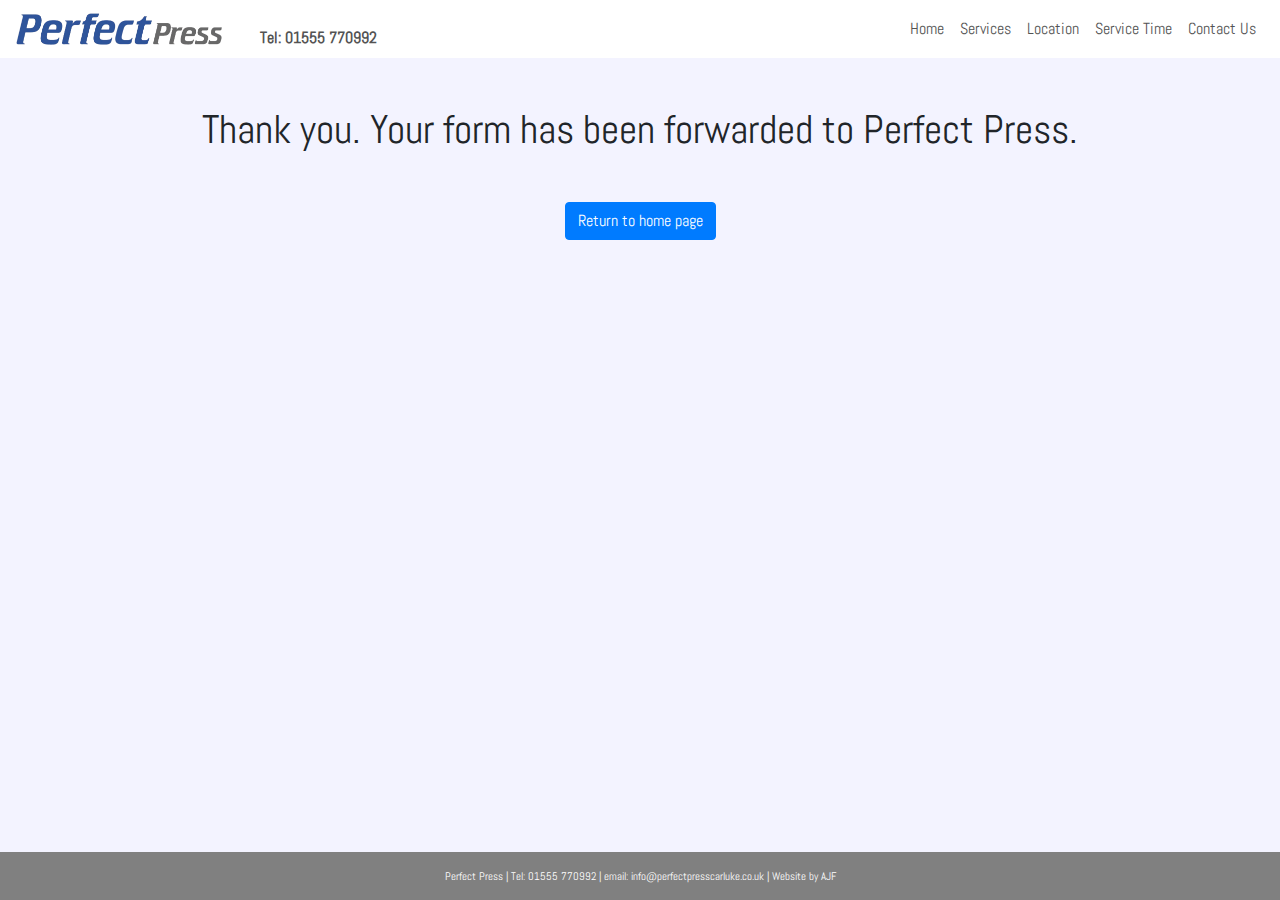
<file: thankyou.html>
<html lang="en">

<head>
  <meta charset="UTF-8">
  <meta http-equiv="X-UA-Compatible" content="IE=edge">
  <meta name="viewport" content="width=device-width, initial-scale=1, shrink-to-fit=no">
  <title>PerfectPressCarluke_ThankYou</title>
  <!-- Bootstrap CSS -->
  <link rel="stylesheet" href="https://cdn.jsdelivr.net/npm/bootstrap@4.3.1/dist/css/bootstrap.min.css"
    integrity="sha384-ggOyR0iXCbMQv3Xipma34MD+dH/1fQ784/j6cY/iJTQUOhcWr7x9JvoRxT2MZw1T" crossorigin="anonymous">
  <link rel="stylesheet" href="stylesheet.css">
  <link rel="preconnect" href="https://fonts.googleapis.com">
  <link rel="preconnect" href="https://fonts.gstatic.com" crossorigin>
  <link href="https://fonts.googleapis.com/css2?family=Abel&display=swap" rel="stylesheet">
  <script src="components/header.js" type="text/javascript" defer></script>
  <script src="components/footer.js" type="text/javascript" defer></script>
  <!--test master brach-->
  
 
</head>


<body>
  <div class="suplement-pages">
    <header-component></header-component>
    <h1 class="align-self-center text-center m-5">Thank you. Your form has been forwarded to Perfect Press.</h1> 
    <div class="text-center"> 
    <a class="btn btn-primary" href="/index.html">Return to home page</a>
    </div>
  </div>

  
  <footer-component></footer-component>




<!-- SCRIPTS -->

  <script src="https://code.jquery.com/jquery-3.2.1.slim.min.js" integrity="sha384-KJ3o2DKtIkvYIK3UENzmM7KCkRr/rE9/Qpg6aAZGJwFDMVNA/GpGFF93hXpG5KkN" crossorigin="anonymous"></script>
  <script src="https://cdn.jsdelivr.net/npm/popper.js@1.12.9/dist/umd/popper.min.js" integrity="sha384-ApNbgh9B+Y1QKtv3Rn7W3mgPxhU9K/ScQsAP7hUibX39j7fakFPskvXusvfa0b4Q" crossorigin="anonymous"></script>
  <script src="https://cdn.jsdelivr.net/npm/bootstrap@4.0.0/dist/js/bootstrap.min.js" integrity="sha384-JZR6Spejh4U02d8jOt6vLEHfe/JQGiRRSQQxSfFWpi1MquVdAyjUar5+76PVCmYl" crossorigin="anonymous"></script>
  <script src="https://ajax.googleapis.com/ajax/libs/jquery/3.6.1/jquery.min.js"></script>

<script> 

$(document).ready(function(){
    
    $(".slide-image").animate({left: '+50vw',opacity:'1'},1000, 'swing').fadeIn(2000);
    $(".side-text").hide().css("opacity","1").fadeIn(3000);
   

});

</script> 

<!-- Default Statcounter code for My business website http://Www.perfectpresscarluke.co.uk -->
<script type="text/javascript">
  var sc_project=12865806;
  var sc_invisible=1;
  var sc_security="09a783ff";
  </script>
  <script type="text/javascript" src="https://www.statcounter.com/counter/counter.js"; async></script>
  <noscript><div class="statcounter"><a title="Web Analytics" href="https://statcounter.com/"; target="_blank"><img class="statcounter" src="https://c.statcounter.com/12865806/0/09a783ff/1/"; alt="Web Analytics" referrerPolicy="no-referrer-when-downgrade"></a></div></noscript>
  <!-- End of Statcounter Code -->

</body>

</html>
</file>
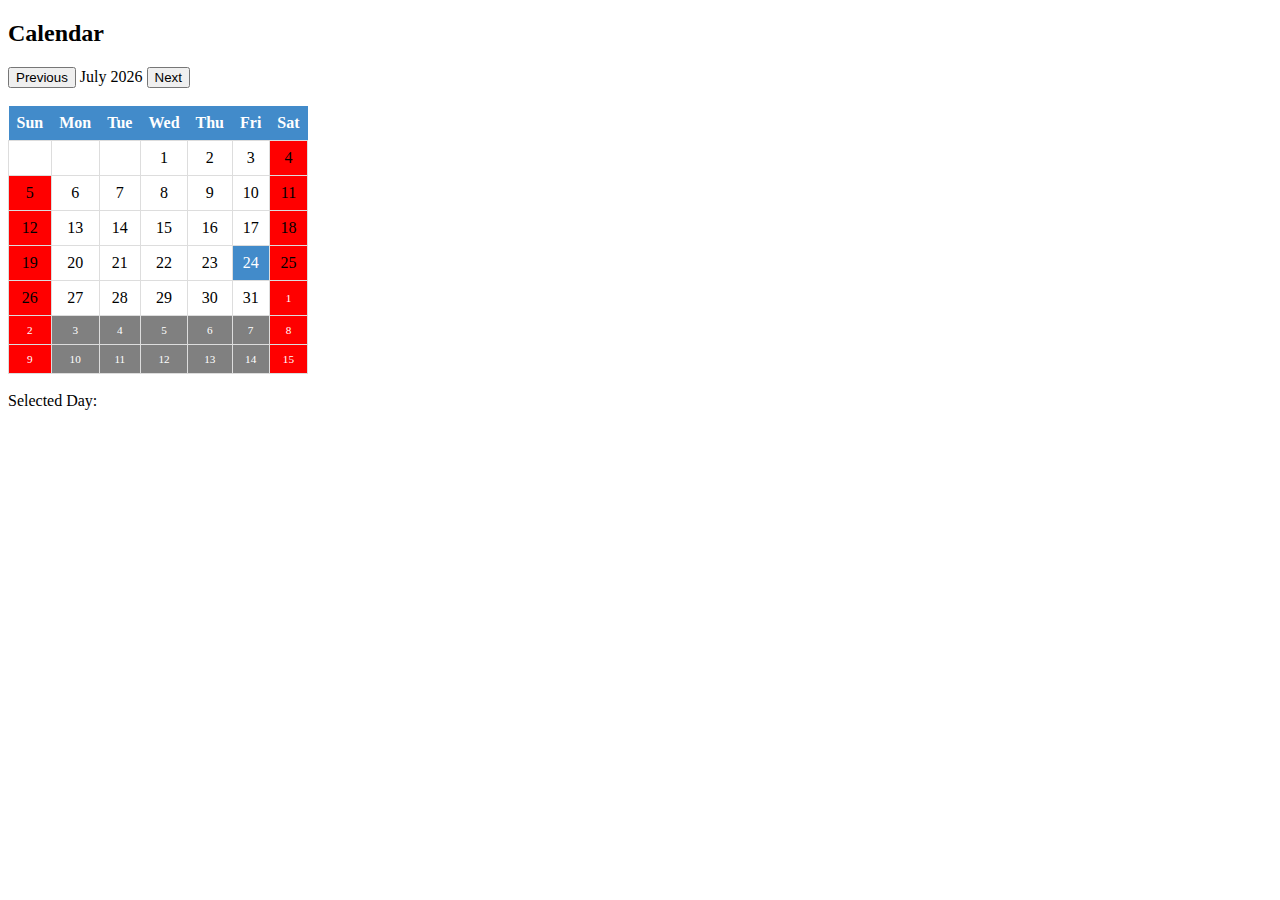
<file: testPages/calendarTest.html>
<!DOCTYPE html>
<html>
  <head>
    <title>Calendar</title>
    <style>
      table {
        border-collapse: collapse;
        width: 200px; /*change the width of the calendar */
      }
      th {
        text-align: center;
        padding: 8px;
        background-color: #428bca;
        color: white;
      }
      td {
        text-align: center;
        padding: 8px;
        border: 1px solid #ddd;
      }
      td.today {
        background-color: #428bca;
        color: white;
      }
      td.selected {
        background-color: #ffcc66!important;
      }
      td.nextMonth{
        color:white;
        font-size: 0.7rem;
        background: grey;
      }
      td.ready{
        background-color: green!important;
      }
      td.closed{
        background-color: red;
      }
    </style>
  </head>
  <body>
    <h2>Calendar</h2>
    <div>
      <button onclick="previousMonth()">Previous</button>
      <span id="currentMonth"></span>
      <button onclick="nextMonth()">Next</button>
    </div>
    <br>
    <table id="calendar">
      <thead>
        <tr>
          <th>Sun</th>
          <th>Mon</th>
          <th>Tue</th>
          <th>Wed</th>
          <th>Thu</th>
          <th>Fri</th>
          <th>Sat</th>
        </tr>
      </thead>
      <tbody>
      </tbody>
    </table>
    <br>
    <div>
      <label>Selected Day: </label>
      <span id="selectedDay"></span>
    </div>
  </body>
  <script>
    const dayInMS = 24*60*60*1000;
    const todaysDate = new Date(); //added a todays date that is fixed and unchanging
    var currentDate = new Date();
    var selectedDate = null;
    var readyDate=null;

    var closedWeekly=[6,0];
    var closedSpecial=[19451,19452];
    const mydate = new Date(Date.parse('2023-04-25'));
    console.log("test:"+mydate.getTime());

    function renderCalendar() {
      var year = currentDate.getFullYear();
      var month = currentDate.getMonth();
      var firstDay = new Date(year, month, 1).getDay();
      var daysInMonth = new Date(year, month + 1, 0).getDate();
      var calendarBody = document.getElementById("calendar").getElementsByTagName("tbody")[0];

      // Clear the calendar
      calendarBody.innerHTML = "";

      // Set the current month and year
      document.getElementById("currentMonth").innerHTML = new Date(year, month, 1).toLocaleDateString("en-US", { month: "long", year: "numeric" });

      // Render the calendar
      var date = 1;
      var dateObject = new Date(currentDate.getFullYear(), month, 1, 0, 0, 0, 0); // create a new Date object for the first day of the current month, with the time set to 00:00:00.000

      for (var i = 0; i < 7; i++) { //increase size of calander to allow second month
        var row = document.createElement("tr");
        for (var j = 0; j < 7; j++) {
          var cell = document.createElement("td");
          if (i === 0 && j < firstDay) {
            cell.appendChild(document.createTextNode(""));
          } else if (date > daysInMonth+20) { //increase no of days available in month to allow overflow of days to allow dates into next month.
            cell.appendChild(document.createTextNode(""));
          } else {
            var selectable=true;
            var col=0;
            if (date>daysInMonth){cell.classList.add("nextMonth");selectable=false}else{};
            cell.appendChild(document.createTextNode(dateObject.getDate()));
            //if((date >= todaysDate.getDate()&month===todaysDate.getMonth()) || year > todaysDate.getFullYear() || month > todaysDate.getMonth()){
              if(selectable && dateObject.getTime()>todaysDate.getTime()-dayInMS){
              cell.addEventListener("click", selectDay);         
            }
            cell.id=dateObject.getTime(); //add id equal to the date of each cell
            if (date === todaysDate.getDate() && year === todaysDate.getFullYear() && month === todaysDate.getMonth()) {  //changed the current date to todays date that the TODAY does not appear on each month.
              cell.classList.add("today");
            }
            if(closedWeekly.includes(dateObject.getDay())||closedSpecial.includes(absoluteDay(dateObject))){
              
              cell.classList.add("closed");
            }
            date++;
            console.log("abDay:"+absoluteDay(dateObject));
          
            dateObject= new Date ((dateObject.getTime()+dayInMS));
            console.log("current Date:"+currentDate.getTime());
            console.log("dateObject Date:"+dateObject.getTime());
          }
          row.appendChild(cell);
        }
        calendarBody.appendChild(row);
      }
    }

    function selectDay() {
      if (selectedDate != null) {
        selectedDate.classList.remove("selected");
        document.getElementById(readyDate).classList.remove("ready");
      }  


      selectedDate = this;
    
      selectedDate.classList.add("selected");
      document.getElementById("selectedDay").innerHTML = currentDate.toLocaleDateString("en-US", {weekday: "long", month: "long", day: "numeric"}) + ": " + selectedDate.innerHTML;

      //set ready date
      readyDate=Number(selectedDate.id)+(dayInMS*4);
      console.log(selectedDate.id+" , "+readyDate);

      document.getElementById(readyDate).classList.add("ready");

}

function previousMonth() {
  if(currentDate>todaysDate){ //dont allow to go back beyond current date.
  currentDate.setMonth(currentDate.getMonth() - 1);}
  selectedDate=null;
  renderCalendar();
}

function nextMonth() {
  currentDate.setMonth(currentDate.getMonth() + 1);
  selectedDate=null;
   renderCalendar();
}

const absoluteDay = (dateOb)=>{
  return Math.trunc(dateOb.getTime()/(1000*60*60*24));
}

renderCalendar(); </script>
</html>
</file>
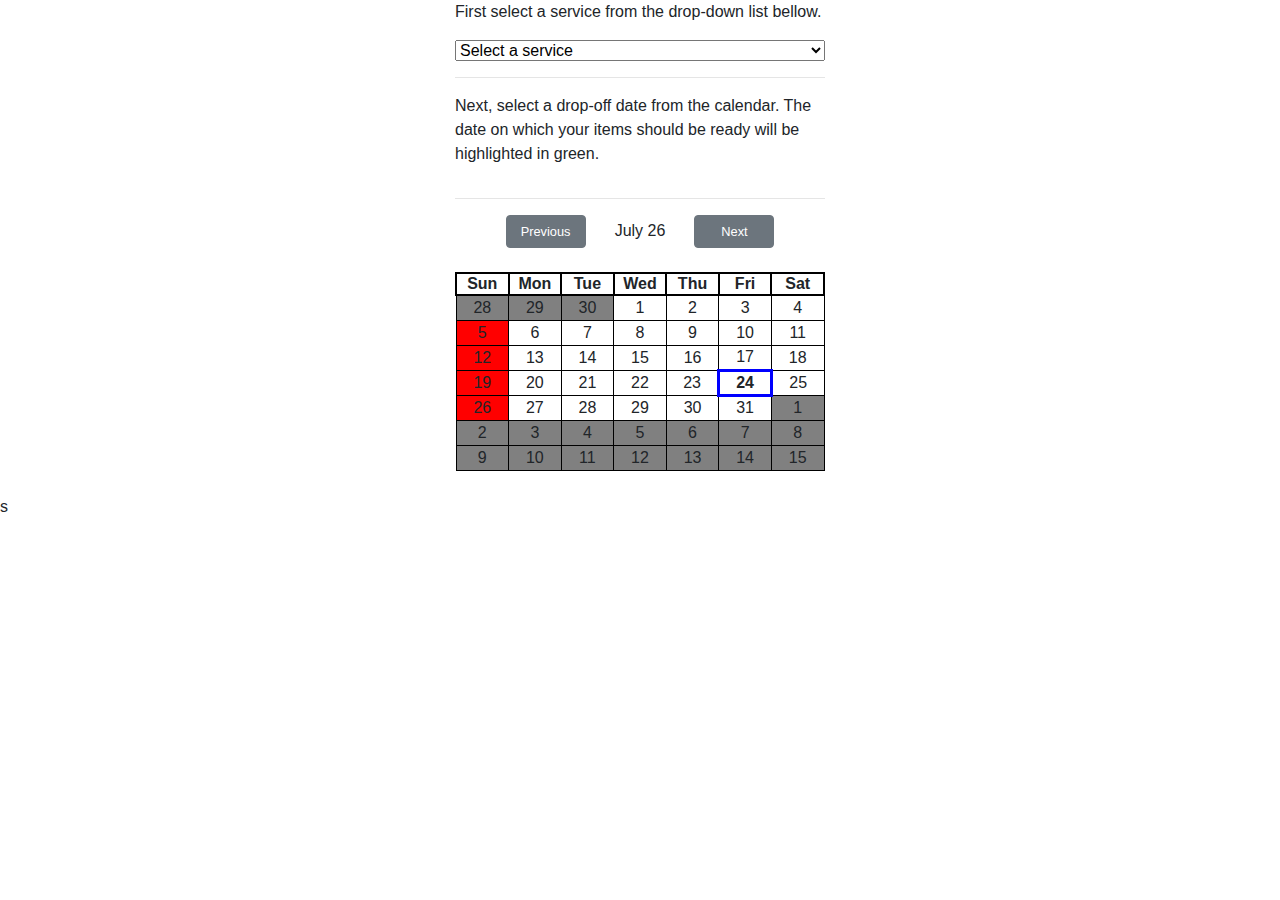
<file: testPages/calendarTest2.html>
<html lang="en">

<head>
    <meta charset="UTF-8">
    <meta http-equiv="X-UA-Compatible" content="IE=edge">
    <meta name="viewport" content="width=device-width, initial-scale=1.0">

    <link rel="stylesheet" href="https://cdn.jsdelivr.net/npm/bootstrap@4.3.1/dist/css/bootstrap.min.css"
        integrity="sha384-ggOyR0iXCbMQv3Xipma34MD+dH/1fQ784/j6cY/iJTQUOhcWr7x9JvoRxT2MZw1T" crossorigin="anonymous">

    <link rel="preconnect" href="https://fonts.googleapis.com">
    <link rel="preconnect" href="https://fonts.gstatic.com" crossorigin>
    <link href="https://fonts.googleapis.com/css2?family=Abel&display=swap" rel="stylesheet">
    <!--For my calendar component we need all 3 links to: the commponent js, the script js and the css files-->
    <link href="../components/calendar.css" rel="stylesheet"><!--link ri calendar css-->
    <script src="../components/calendar.js" type="text/javascript"></script><!--link to calendar component-->


    <title>CalendarTest2</title>
    
</head>

<body>
  <calendar-component></calendar-component>

  

    <script src="../components/calender_javaScript.js" crossorigin="anonymous" defer></script><!--link to calendar script-->
 


s


     <script src="https://code.jquery.com/jquery-3.2.1.slim.min.js"
        integrity="sha384-KJ3o2DKtIkvYIK3UENzmM7KCkRr/rE9/Qpg6aAZGJwFDMVNA/GpGFF93hXpG5KkN"
        crossorigin="anonymous"></script>
    <script src="https://cdn.jsdelivr.net/npm/popper.js@1.12.9/dist/umd/popper.min.js"
        integrity="sha384-ApNbgh9B+Y1QKtv3Rn7W3mgPxhU9K/ScQsAP7hUibX39j7fakFPskvXusvfa0b4Q"
        crossorigin="anonymous"></script>
    <script src="https://cdn.jsdelivr.net/npm/bootstrap@4.0.0/dist/js/bootstrap.min.js"
        integrity="sha384-JZR6Spejh4U02d8jOt6vLEHfe/JQGiRRSQQxSfFWpi1MquVdAyjUar5+76PVCmYl"
        crossorigin="anonymous"></script>
    <script src="https://ajax.googleapis.com/ajax/libs/jquery/3.6.1/jquery.min.js"></script>

</body>

</html>
</file>
<file: stylesheet.css>
:root {
  --navbar-text:rgb(83, 83, 83);
  --dark-blue:#2e559b;
  --dark-grey:rgb(66, 66, 66);
}


body{

  min-height:100vh;
  width:100%;
  background:rgb(243, 243, 255);
  margin:0px;
  font-family: 'Abel', sans-serif;

}

.suplement-pages{
  min-height:calc(-6rem + 100vh );


}

.carousel-item>img{
width:60vw;
height:auto;
margin:auto;
background-size:auto;
;
}

h4{
  color: var(--dark-blue);
}

p{
  color: var(--dark-blue);
}

q{
  font-style: italic;
}
.navbar{
background: rgb(255, 255, 255);
}

.logo_image{
  vertical-align: middle;
  height: 2rem;
}

.logo_text{
  font-size: 2.5rem;
  font-family: Impact, Haettenschweiler, 'Arial Narrow Bold', sans-serif;
  font-weight: normal;
  color:var(--alboRed);  
}

.tel_text {
  color:var(--navbar-text);
  font-size: 1rem;
 margin-left: 20px; 
 margin-top:17px;
 font-weight: bold;

}

.nav-link {
  color:var(--navbar-text)!important;
  }
  
.nav-link:hover {
  color: red!important;
  transition: 1s ease;
  background: rgb(245, 245, 245);
  border-radius: 10px;
  
  }
  
  .navbar-brand{
  display: inline-flex;
  align-items: center;
  
  }


  .main_image_container{
    background: var(--dark-blue);
     margin-top:5%;
    position: relative;
    }
    
    .main_image{
      border-radius:none;
    margin: auto;
    opacity: 0;
    display: block;
    width:60%;
    height: auto;
    max-height: 100vh;
   object-fit: cover;
   transition: all 1s ease-in-out;
    }
    .changing_texts{
      background: var(--dark-blue);
      opacity: 0;
      border-radius: 4rem;
      padding:1rem;
      transition: all 1s ease-in-out;
    }

   


    .main_image_text{
      position: absolute; 
    font-size: 2rem; 
    top:0;
    height: 100%;
    width:50%;
    margin-left: 25%;
    display:flex;
    text-align: center;
    align-items: center;
    justify-content: center;
    color:rgb(255, 255, 255);
    }
 

@media only screen and (max-width: 950px) {
  .main_image_container{
    margin-top:0%;

   }

.logo_image{
      
      height:1.5rem;
  }
  .logo_text{
  font-size: 1.5rem;
  }
  .tel_text{
    display: none;
      font-size: 0.6rem;
  }

  .main_image_text{
    border-radius:none;
    width:80%;
    margin-left:10%;
    font-size:1.5rem}

    .main_image{
      width:100%;
    }
}


@media only screen and (max-width: 480px) {
  .main_image_container{
    margin-top:0%;
  
   }

  .tel_text {
    display: none;
    font-size: 1rem;
  }

  .main_image_text{
    border-radius:none;
    font-size: 1rem;
    width:80%;
    margin-left:10%;
  }

  .main_image{
    width:100%;
  }

}




.section_title{
  margin-top: 2rem;
  padding: 1rem;
  font-size: 1.5rem;
  font-weight: bold;
  color:rgb(70, 70, 70);
  display: block;
  text-align: center;
}
.section_text{
  margin:auto;

  max-width: 1000px;
  padding-left: 2rem;
  padding-right: 2rem;
  padding-bottom: 4rem;
  font-size: 1.2rem;
  color: var(--dark-grey);
  display: block;
  text-align: center;
}

.my-card{
  transition: 1s ease;
  color:white;
  background: var(--dark-blue);
  border-radius: 10px;
  text-decoration: none;
  }

.card-img-top{
aspect-ratio: 2;
border-radius: 10px;
}

.card-text{
  color:white;
}

.card{
  text-decoration: none;
  max-width: 300px;
  min-width:200px
}


a:hover, a:visited, a:link, a:active{
  transition: 1s ease;
  text-decoration: none;
  color:rgb(255, 255, 255);
}

.card:hover{
background:var(--dark-grey);
color:white;
}

.card:hover>.card-body>.card-text>a{
  color:white;
  }

.footer{
display: flex;
align-items: center;
justify-content: center;
height:3rem;
background: grey;
margin-top: 3rem;
margin-bottom: 0px;

}
.footer_text{
color:white;
font-size:0.7rem;
text-align: center;

}

.slide-image{

  border-radius: 10px;
  border:solid gray 1px;
  display: block;
  position: absolute;
  top:10ch;
  margin-top: 0vh;
  left:-50vw;
  width:40vw;
  height:60vh;
  object-fit:cover;
  opacity: 0;
}

.fixed-image{
  display: none;

}

.side-text{
  opacity: 0;
  margin-top: 10vh;
  margin-left:1rem;
  left:2rem;
  border:none green 1px;
  display:flex;
  flex-direction: column;
  width:40vw;
  
 

  text-align: center;
  
}



@media only screen and (max-width: 880px) {
 .slide-image
 {
  display: none;
  height: 0px;
  width:0px;

 }
  .fixed-image
  {
    display: flex;
    margin: auto;
    margin-top: 0;
    border-radius: 0px;
    left:-50vw;
    width:100vw; 
  }

.side-text{
  position: relative;
  left:0px;
  margin: auto;
  margin-top:2rem;
  text-align: center;
  width:90vw;
  height:auto;
}

}
</file>
<file: components/calendar.css>
.calendar {
    max-width: 400px;
}
#currentMonth{
   display: inline-block;
    width: 100px;
   
}
.closed{
    background: red;
}

.btn {

    width: 80px;
    font-size: 0.8rem;
}
.today{
    font-weight: bold;
    border:solid blue 3px;
}
th {
    border: solid black 2px;
    text-align: center;
    width:50px;
}
td{
    border: solid black 1px;
    height:25px;
    text-align: center;
}
.other_month{
    background: grey;
}
td.selected {
background-color: #ffcc66!important;
}
td.ready{
background: green;
}
</file>
